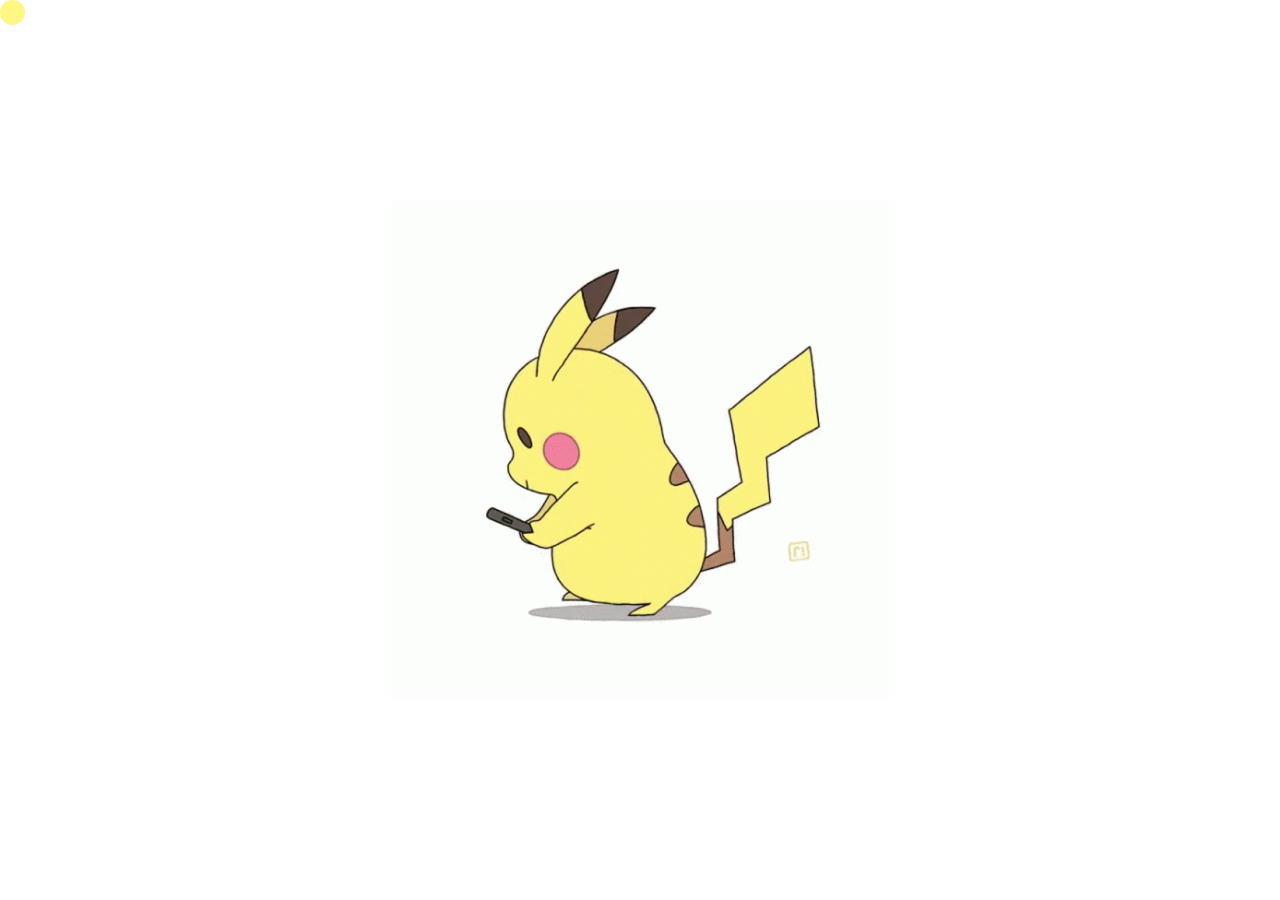
<file: pikachu/index.html>
<html>
<head>
  <style>
* {
    cursor: none
}
body {
    overflow: hidden;
    display: flex;
    align-items: center;
    justify-content: center;
}   
.loading {
    background-color: #FFF;
    display: fixed
}
.loading img {
    display: block;
    min-height: 209px;
    min-width: 200px;
}
.mouse {
    width: 25px;
    height: 25px;
    border-radius: 100%;
    background-color: #fff782;
    position: absolute;
    animation: mouseAnimation .5s infinite ease-in-out alternate;
    left: 0;
    top: 0
}
@keyframes mouseAnimation {
    from {
        width: 25px;
        height: 25px
    }
    to {
        width: 15px;
        height: 15px
    }   
}
  </style>
  </head>
<body>
  <div class="loading">
    <img src="Pikachu Pokemon GIF - Pikachu Pokemon Go - Discover & Share GIFs_files/pikachu-pokemon.gif" alt="Loading">
  </div>
  <div class="mouse original"></div>
  <script>
          $(".loading").height($(window).height());
$(".loading").width($(window).width()); 
$(".loading img").css({
    paddingTop: ($(".loading").height() - $(".loading img").height()) / 2,
    paddingLeft: ($(".loading").width() - $(".loading img").width()) / 2
});
$(window).resize(function () {
    "use strict";
    $(".loading").height($(window).height());
    $(".loading").width($(window).width());
    $(".loading img").css({
        paddingTop: ($(".loading").height() - $(".loading img").height()) / 2,
        paddingLeft: ($(".loading").width() - $(".loading img").width()) / 2
    }); 
});
$(window).mousemove(function (e) {
    "use strict";
    $(".original").css({
        left: e.pageX - 16,
        top: e.pageY - 16
    }); 
});
$("body").on("click", function (e) {
    "use strict";
    $(".original").clone(true).appendTo("body").css({
        left: e.pageX - 16,
        top: e.pageY - 16
    }).removeClass("original"); 
});
        </script>
</body>
</html>
</file>
